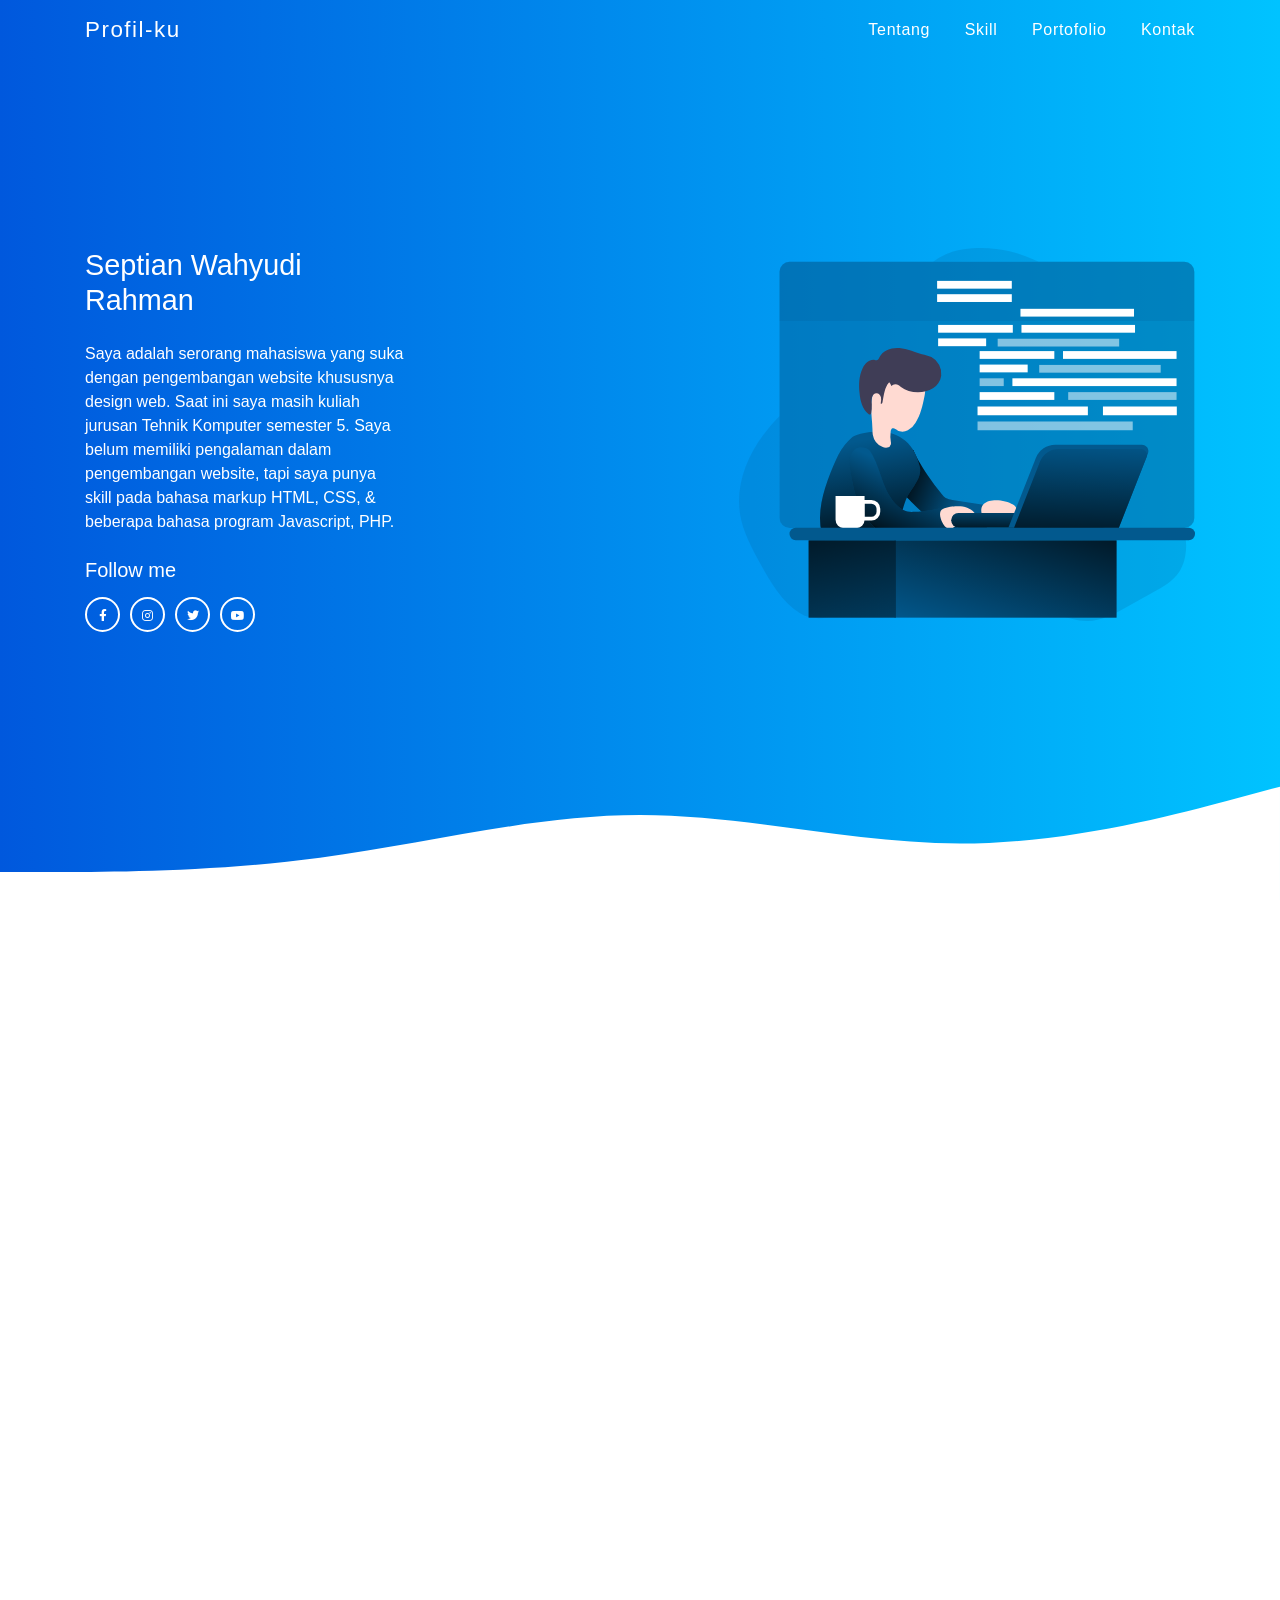
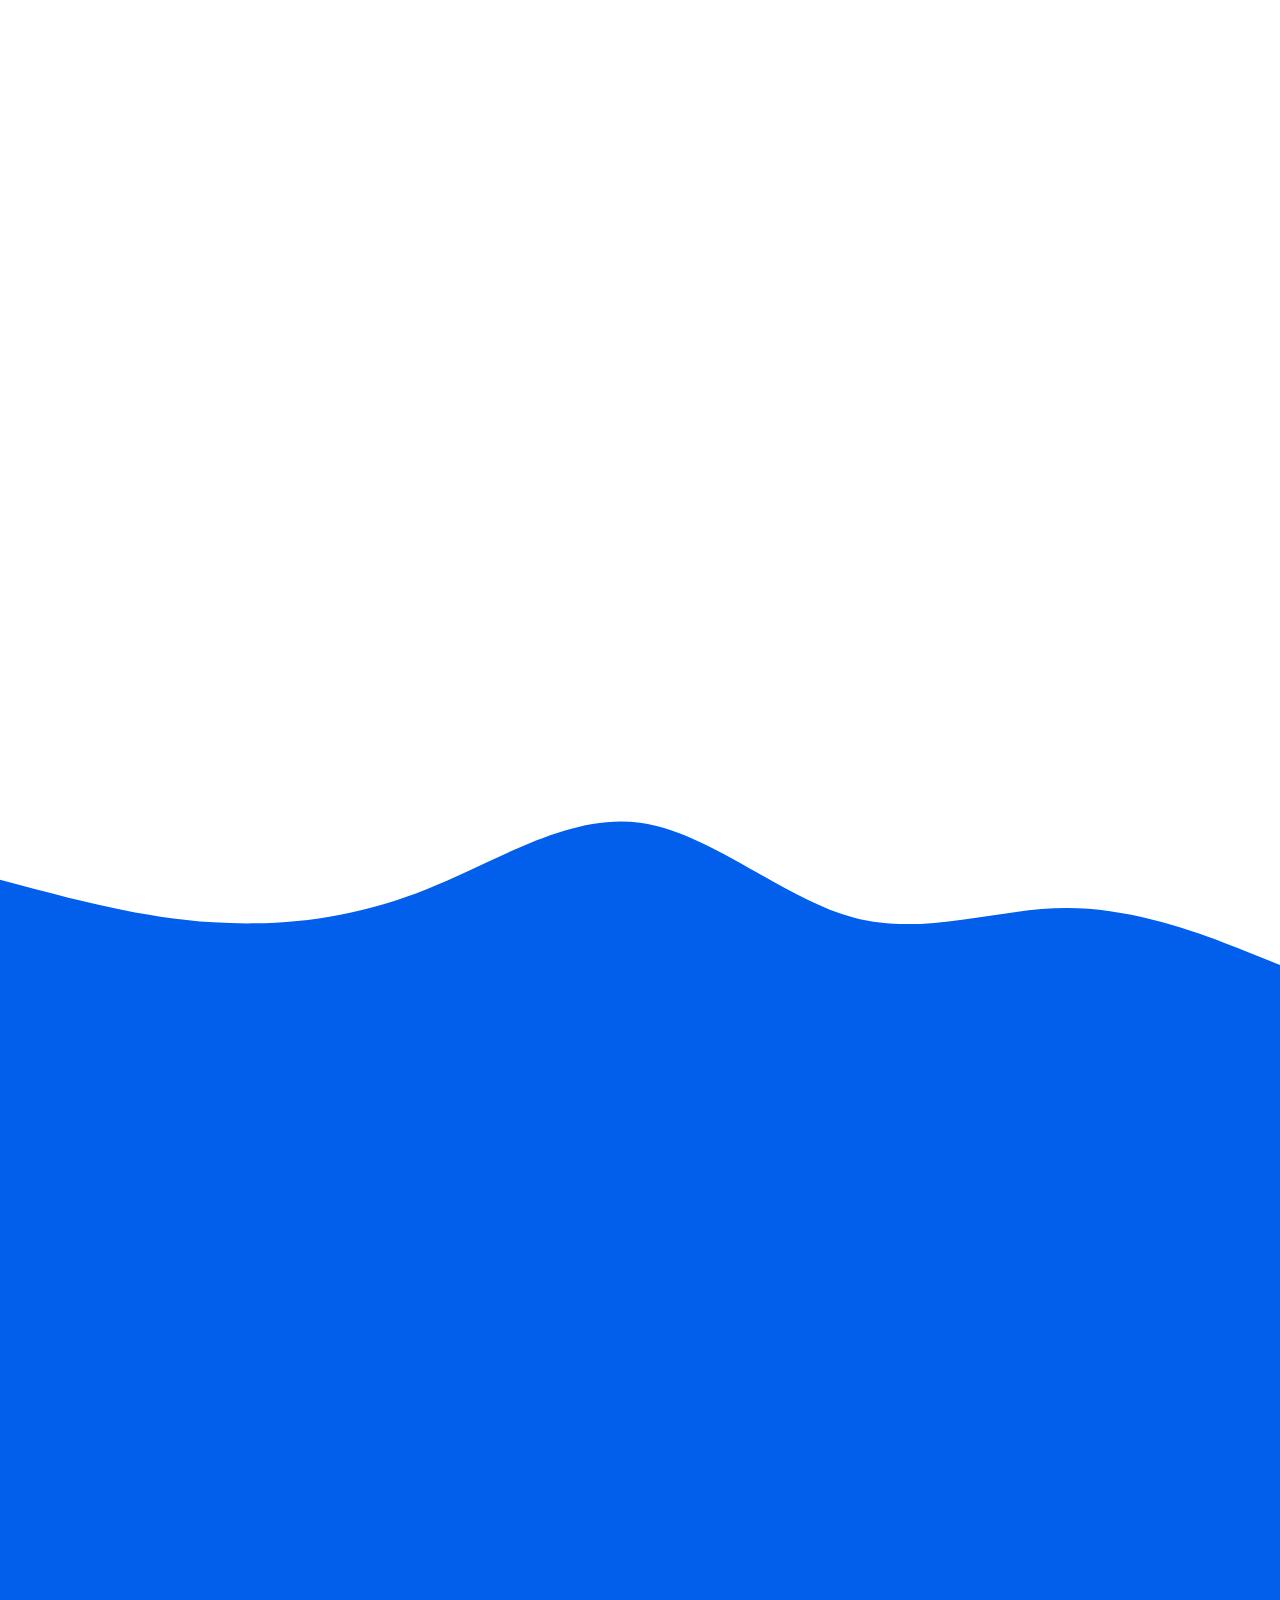
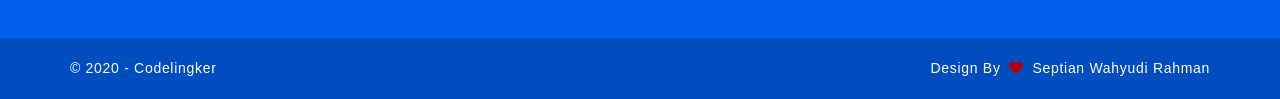
<file: index.html>
<!DOCTYPE html>
<html lang="en">
<head>
<meta charset="UTF-8">
<meta http-equiv="X-UA-Compatible" content="IE=7">
<meta name="viewport" content="width=device-width, initial-scale=1.0">
<meta content="assets/img/web_developer.svg" property="og:image">

<title>Profilku - Web Profil</title>
<link rel="stylesheet" href="assets/vendors/bootstrap/css/bootstrap.min.css" />
<link rel="stylesheet" href="assets/vendors/fontawesome/css/all.min.css" />
<link rel="stylesheet" href="assets/vendors/aos/dist/aos.css" />
<link rel="stylesheet" href="assets/css/main.css" />
<link rel="stylesheet" href="assets/css/media.css" />
</head>
<body>
<div class="loading">
    <span></span>
    <span></span>
    <span></span>
</div>
<header class="header">
    <div class="container d-flex flex-wrap">
        <div class="webTitle d-flex align-items-center">
            <h1 class="mb-0">
                <a href="#">Profil-ku</a>
            </h1>
        </div>

        <div class="nav-btn-menu">
            <button></button>
        </div>

        <div class="navmenu ml-auto">
            <ul>
                <li class="navmenu-header d-none justify-content-end align-items-center">
                    <button class="fa fa-times"></button>
                </li>
                <li>
                    <a href="#"">Tentang</a>
                </li>
                <li>
                    <a href="#skillku"">Skill</a>
                </li>
                <li>
                    <a href="#portofolio"">Portofolio</a>
                </li>
                <li>
                    <a href="#kontak"">Kontak</a>
                </li>
            </ul>
        </div>
    </div>
</header>
<main class="main">
    <section class="hero d-flex align-items-center">
        <div class="container hero-content d-flex justify-content-between flex-wrap">
            <div class="hero-left">
                <h2 class="mb-4" data-aos="fade-in">Septian Wahyudi Rahman</h2>
                <p data-aos="fade-in" data-aos="fade-in" data-aos-delay="100">
                    Saya adalah serorang mahasiswa yang suka dengan pengembangan website khususnya design web. Saat ini saya masih kuliah jurusan Tehnik Komputer semester 5. Saya belum memiliki pengalaman dalam pengembangan website, tapi saya punya skill pada bahasa markup HTML, CSS, & beberapa bahasa program Javascript, PHP. 
                </p>
                <div class="mt-4 sosmed" data-aos="fade-in" data-aos-delay="150">
                    <h5>Follow me</h5>
                    <ul>
                        <li><a target="_blank" href="https://facebook.com/septianwahrahman" class="fab fa-facebook-f"></a></li>
                        <li><a target="_blank" href="https://instagram.com/septianwahyurahman/" class="fab fa-instagram"></a></li>
                        <li><a target="_blank" href="" class="fab fa-twitter"></a></li>
                        <li><a target="_blank" href="https://youtube.com/channel/UCnuqk0O6m8pfD_sLgo22RkQ" class="fab fa-youtube"></a></li>
                    </ul>
                </div>                
            </div>
            <div class="hero-right">
                <img src="assets/img/web_developer.svg" data-aos="fade-in" data-aos-delay="220" />   
            </div>

        </div>
        <div class="hero-img-btn">
            <svg xmlns="http://www.w3.org/2000/svg" viewBox="0 0 1440 320"><path fill="#fff" fill-opacity="1" d="M0,288L60,288C120,288,240,288,360,272C480,256,600,224,720,224C840,224,960,256,1080,256C1200,256,1320,224,1380,208L1440,192L1440,320L1380,320C1320,320,1200,320,1080,320C960,320,840,320,720,320C600,320,480,320,360,320C240,320,120,320,60,320L0,320Z"></path></svg>
        </div>
    </section>
    <section id="skillku">
        <div class="container py-5">
            <div class="sec-title mb-5" data-aos="fade-in">
                <h2 class="mb-1">Skill</h2>
                <p>Beberapa keahlian saya dibidang web development</p>
            </div>
            <div class="sec-content d-flex justify-content-between pt-5">
                <div class="sec-content-left">
                    <h5 class="mb-4" data-aos="fade-in">Basic</h5>
                    <div class="skill-progress" data-aos="fade-right">
                        <div class="skill-progressbar-label">
                            <span>HTML</span>
                            <span>90%</span>
                        </div>
                        <div class="skill-progress-inline">
                            <div class="skill-progressbar" style="width: 90%;"></div>
                        </div>                        
                    </div>
                    
                    <div class="skill-progress" data-aos="fade-right" data-aos-delay="150">
                        <div class="skill-progressbar-label">
                            <span>CSS</span>
                            <span>90%</span>
                        </div>
                        <div class="skill-progress-inline">
                            <div class="skill-progressbar green" style="width: 90%;"></div>
                        </div>                        
                    </div>
                    
                    <div class="skill-progress" data-aos="fade-right" data-aos-delay="250">
                        <div class="skill-progressbar-label">
                            <span>Javascript</span>
                            <span>70%</span>
                        </div>
                        <div class="skill-progress-inline">
                            <div class="skill-progressbar yellow" style="width: 70%;"></div>
                        </div>                        
                    </div>
                    
                    <div class="skill-progress" data-aos="fade-right" data-aos-delay="350">
                        <div class="skill-progressbar-label">
                            <span>PHP</span>
                            <span>80%</span>
                        </div>
                        <div class="skill-progress-inline">
                            <div class="skill-progressbar indigo" style="width: 80%;"></div>
                        </div>                        
                    </div>
                    
                    <h5 class="mb-4 mt-5" data-aos="fade-in" data-aos-delay="200">Framework</h5>
                    <div class="skill-progress" data-aos="fade-left" data-aos-delay="200">
                        <div class="skill-progressbar-label">
                            <span>Bootstrap</span>
                            <span>90%</span>
                        </div>
                        <div class="skill-progress-inline">
                            <div class="skill-progressbar" style="width: 90%;"></div>
                        </div>                        
                    </div>
                    
                    <div class="skill-progress" data-aos="fade-left" data-aos-delay="300">
                        <div class="skill-progressbar-label">
                            <span>jQuery</span>
                            <span>70%</span>
                        </div>
                        <div class="skill-progress-inline">
                            <div class="skill-progressbar yellow" style="width: 70%;"></div>
                        </div>                        
                    </div>
                    
                    <div class="skill-progress" data-aos="fade-left" data-aos-delay="400">
                        <div class="skill-progressbar-label">
                            <span>Codeigniter</span>
                            <span>80%</span>
                        </div>
                        <div class="skill-progress-inline">
                            <div class="skill-progressbar indigo" style="width: 80%;"></div>
                        </div>                        
                    </div>
                </div>
                <div class="sec-content-right text-right">
                    <img src="assets/img/personal_data_.svg" data-aos="zoom-in" data-aos-delay="300" />
                </div>
            </div>
        </div>
    </section>
    
    <section id="portofolio">
        <div class="container py-5">
            <div class="sec-title mb-5" data-aos="fade-in">
                <h2 class="mb-1">Portofolio</h2>
                <p>Portofolio</p>
            </div>
            <div class="sec-content row">
                <div class="col-md-3" data-aos="fade-in" data-aos-delay="200">
                    <div class="card border-0 shadow">
                        <div class="card-body text-center">
                            <div style="width:150px;height:150px;position:relative;overflow:hidden;border-radius:100%;margin:0 auto 20px;">
                                <img src="assets/img/pas_foto_redbg_white-02.jpeg" style="width:100%;min-height:100px;" />
                            </div>
                            <h5 class="mb-2">
                                Septian Wahyudi Rahman
                            </h5>
                            <small class="text-capitalize badge badge-primary">web developer</small>
                        </div>
                    </div>
                </div>
                <div class="col-md-9" data-aos="fade-in" data-aos-delay="300">
                    <div class="card border-0 shadow">
                        <div class="card-body p-4">
                            <div class="row">
                                <div class="col-md-6 mb-4">
                                    <ul class="list-group">
                                        <li class="list-group-item bg-light">
                                            <h5 class="mb-0">
                                                <i class="far fa-user mr-2"></i> 
                                                 Biodata
                                            </h5>
                                        </li>
                                        <li class="list-group-item">
                                            <small>Nama Lengkap</small>
                                            <h6>Septian Wahyudi Rahman</h6>
                                        </li>
                                        <li class="list-group-item">
                                            <small>Tempat & Tgl Lahir</small>
                                            <h6>Tanjung, 29 September 1999</h6>
                                        </li>
                                        <li class="list-group-item">
                                            <small>Hobi</small>
                                            <h6>Menulis</h6>
                                        </li>
                                    </ul>
                                </div>
                                <div class="col-md-6 mb-4">
                                    <ul class="list-group">
                                        <li class="list-group-item bg-light">
                                            <h5 class="mb-0">
                                                <i class="fa fa-user-graduate mr-2"></i>  
                                                Riwayat Pendidikan
                                            </h5>
                                        </li>
                                        <li class="list-group-item">
                                            <small>SD</small>
                                            <h6>SDN 1 Bentek (2011)</h6>
                                        </li>
                                        <li class="list-group-item">
                                            <small>SMP</small>
                                            <h6>SMPN 3 Gangga (2014)</h6>
                                        </li>
                                        <li class="list-group-item">
                                            <small>SMA</small>
                                            <h6>SMAN 1 Tanjung (2018)</h6>
                                        </li>
                                    </ul>
                                </div>
                                <div class="col-md-12">
                                    <ul class="list-group">
                                        <li class="list-group-item bg-light">
                                            <h5 class="mb-0">
                                                <i class="fa fa-user-graduate mr-2"></i>  
                                                Pengalaman Kerja
                                            </h5>
                                        </li>
                                        <li class="list-group-item">
                                            <h5 class="my-3 text-center">Belum ada</h5>
                                        </li>
                                       
                                    </ul>
                                </div>
                            </div>
                        </div>
                    </div>
                </div>
            </div>
        </div>
        <svg xmlns="http://www.w3.org/2000/svg" viewBox="0 0 1440 320"><path fill="#015fec" fill-opacity="1" d="M0,192L40,202.7C80,213,160,235,240,240C320,245,400,235,480,202.7C560,171,640,117,720,128C800,139,880,213,960,234.7C1040,256,1120,224,1200,224C1280,224,1360,256,1400,272L1440,288L1440,320L1400,320C1360,320,1280,320,1200,320C1120,320,1040,320,960,320C880,320,800,320,720,320C640,320,560,320,480,320C400,320,320,320,240,320C160,320,80,320,40,320L0,320Z"></path></svg>
    </section>

    <section id="kontak">
        <div class="container py-5">
            <div class="sec-title mb-5" data-aos="fade-in">
                <h2 class="mb-1">Kontak Saya</h2>
            </div>
            <div class="sec-content py-5 d-flex flex-wrap">
                <div class="sec-content-left">
                    <form method="post">
                        <div class="form-grup" data-aos="fade-right">
                            <label class="fa fa-user"></label>
                            <input type="text" class="input-field" placeholder="Type your name ..." />
                        </div>
                        <div class="form-grup" data-aos="fade-right" data-aos-delay="100">
                            <label class="fa fa-envelope"></label>
                            <input type="text" class="input-field" placeholder="Type your email ..." data-aos-delay="100" />
                        </div>
                        <div class="form-grup" data-aos="fade-right" data-aos-delay="200">
                            <label class="fa fa-pen"></label>                            
                            <textarea class="textarea-field" placeholder="Type something here ..."></textarea>
                        </div>
                        <div class="form-grup" data-aos="fade-right" data-aos-delay="250">
                            <button type="submit" class="btn-submit"><i class="fa fa-paper-plane mr-1"></i> Send</button>
                        </div>
                    </form>
                </div>
                <div class="sec-content-right">
                    <img src="assets/img/sent_messages_.svg" data-aos="fade-in" data-aos-delay="100" />
                    <div class="kartu">
                        <ul>
                            <li data-aos="fade-right" data-aos-delay="150">
                                <h6>
                                    <i class="fa fa-envelope mr-2"></i> 
                                    codelingker@gmail.com
                                </h6>
                            </li>
                            <li data-aos="fade-right" data-aos-delay="200">
                                <h6>
                                    <i class="fa fa-phone mr-2"></i> 
                                    085-961-545-691
                                </h6>
                            </li>
                            <li data-aos="fade-right" data-aos-delay="250">
                                <h6>
                                    <i class="fab fa-whatsapp mr-2"></i> 
                                    085-961-545-691
                                </h6>
                            </li>
                            <li data-aos="fade-right" data-aos-delay="300">
                                <h6>
                                    <i class="fab fa-blogger mr-2"></i> 
                                    codelingker.blogspot.com
                                </h6>
                            </li>
                        </ul>
                    </div>
                </div>
            </div>
        </div>
    </section>
</main>

<footer class="footer">
    <div class="credit container d-flex justify-content-between flex-wrap">
        <div class="cr-left">
            &copy; 2020 - <a href="">Codelingker</a>
        </div> 
        <div class="cr-right">
            Design By <i class="fa fa-heart mx-1" style="color: #b30009;"></i> <a href="">Septian Wahyudi Rahman</a>
        </div>
    </div>
</footer>

<div class="back-top fa fa-arrow-up"></div>

<script src="assets/vendors/jquery/jquery.min.js"></script>
<script src="assets/vendors/bootstrap/js/bootstrap.bundle.min.js"></script>
<script src="assets/vendors/aos/dist/aos.js"></script>
<script>
    AOS.init();
    $('.nav-btn-menu, .navmenu-header button').on('click', function() {
        $('body').toggleClass('show-navmenu');
    });
    $(window).on('load', function() {
        $('.loading').fadeOut();
    });

</script>
</body>
</html>
</file>
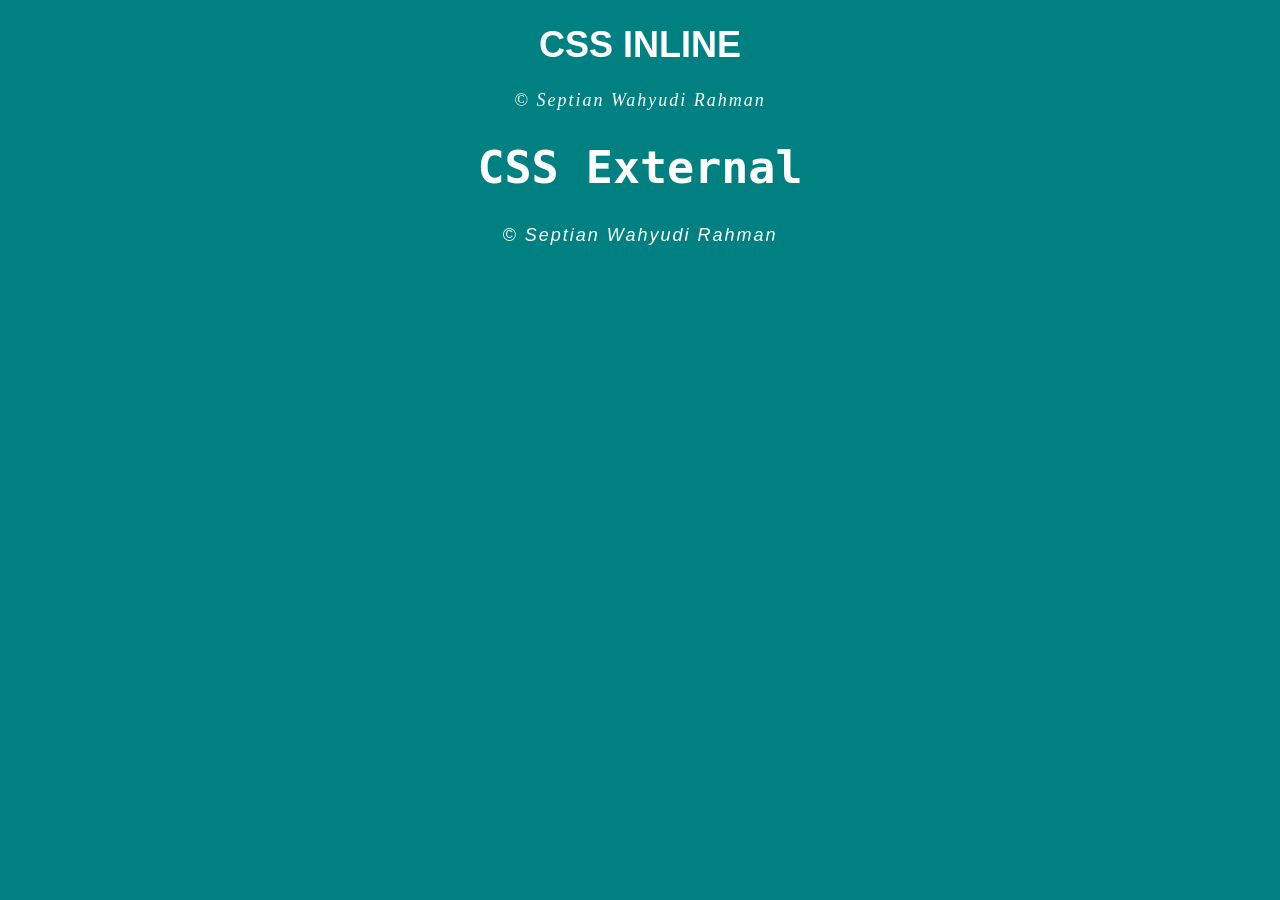
<file: login.html>
<!DOCTYPE html>
<html lang="en">
<head>
<title>CSS External</title>

<link rel="stylesheet" href="assets/css/login.css" />

<style>
body {
    font-size: 18px;
    color: white;
    background-color: indigo;
    text-align: center;
}
h1 {
    font-size: 250%;
    font-family: monospace;
}

p {
    font-family: sans-serif;
    font-style: italic;
}

</style>

</head>
<body style="background-color: teal;text-align: center;color: white;">
    <h1 style="font-size: 200%;font-family: sans-serif;">
        CSS INLINE
    </h1>
    <p style="font-size: 100%;font-family: cursive; ">&copy; Septian Wahyudi Rahman</p>
</body>
<body>
<h1>
    CSS External
</h1>
<p>&copy; Septian Wahyudi Rahman</p>
</body>
</html>
</file>
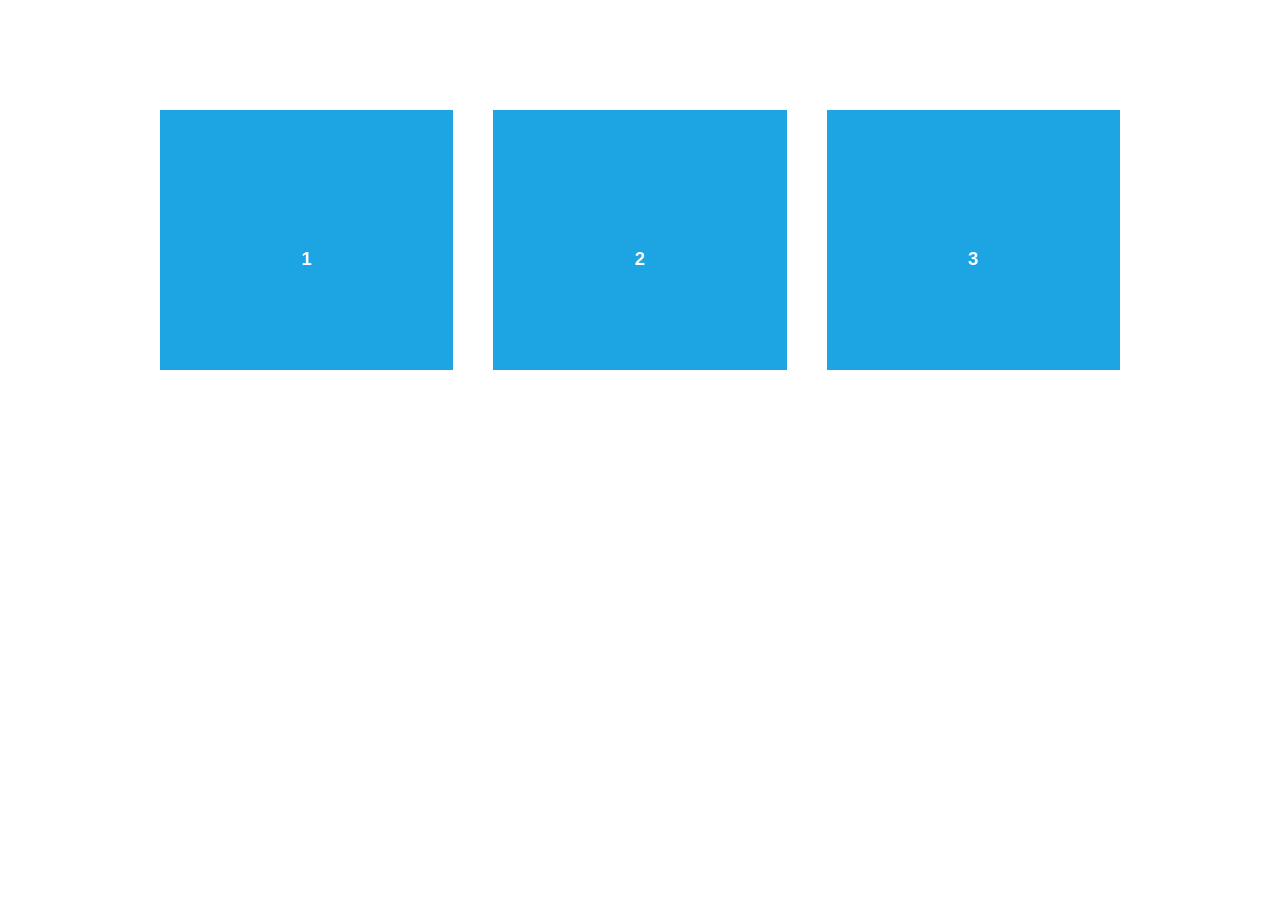
<file: assets/vendors/aos/demo/async.html>
<!DOCTYPE html>
<html>
  <head>
    <meta charset="utf-8">
    <title>AOS - Animate on scroll library</title>
    <meta name="viewport" content="width=device-width">
    <link rel="stylesheet" href="css/styles.css" />
    <link rel="stylesheet" href="../dist/aos.css" />
  </head>
  <body>
    <div id="aos-demo" class="aos-all"></div>

    <script src="../dist/aos.js"></script>
    <script>
      AOS.init({
        easing: 'ease-in-out-sine'
      });

      setInterval(addItem, 300);

      var itemsCounter = 1;
      var container = document.getElementById('aos-demo');

      function addItem () {
        if (itemsCounter > 42) return;
        var item = document.createElement('div');
        item.classList.add('aos-item');
        item.setAttribute('data-aos', 'fade-up');
        item.innerHTML = '<div class="aos-item__inner"><h3>' + itemsCounter + '</h3></div>';
        container.appendChild(item);
        itemsCounter++;
      }
    </script>
  </body>
</html>
</file>
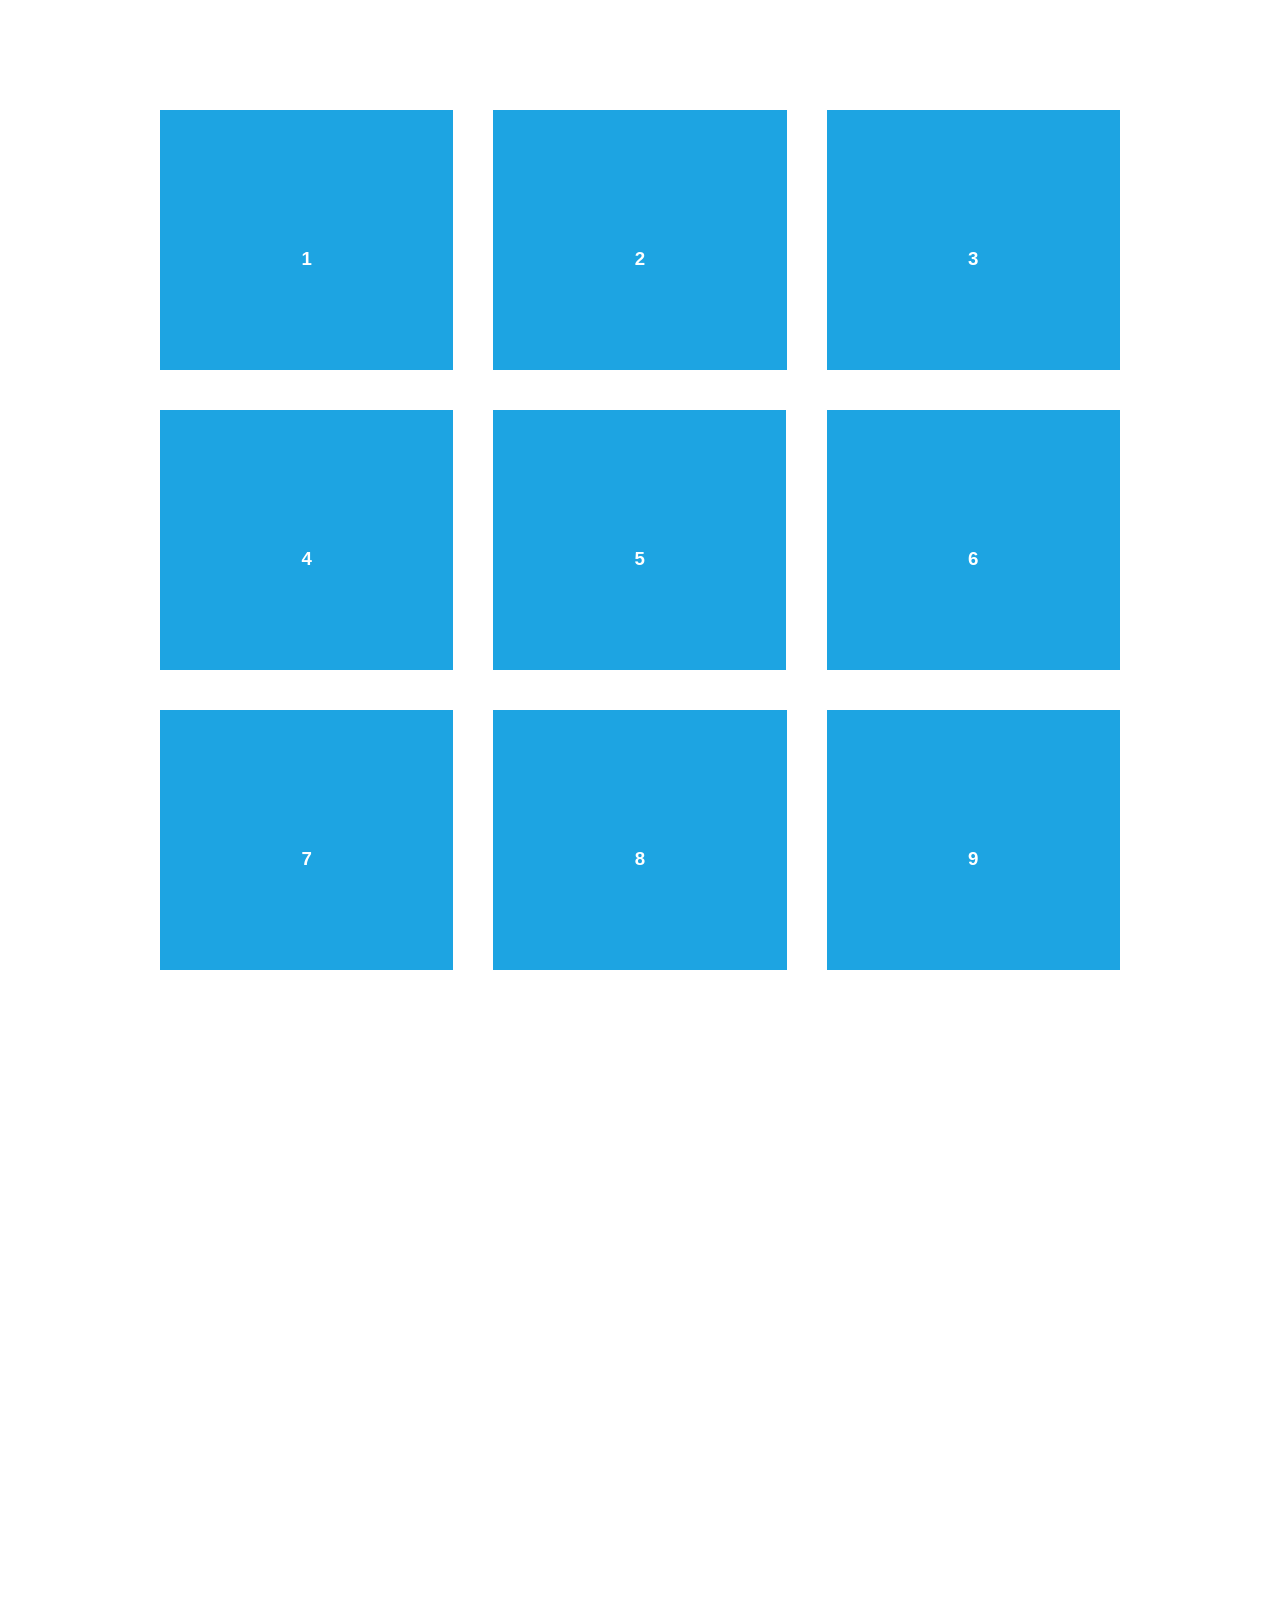
<file: assets/vendors/aos/demo/simple.html>
<!DOCTYPE html>
<html>
  <head>
    <meta charset="utf-8">
    <title>AOS - Animate on scroll library</title>
    <meta name="viewport" content="width=device-width">
    <link rel="stylesheet" href="css/styles.css" />
    <link rel="stylesheet" href="../dist/aos.css" />
    <!--[if lt IE 9]>
    <script src="//html5shiv.googlecode.com/svn/trunk/html5.js"></script>
    <![endif]-->
  </head>
  <body>
    <div id="transcroller-body" class="aos-all">
      <div class="aos-item" data-aos="fade-up">
        <div class="aos-item__inner"><h3>1</h3></div>
      </div>
      <div class="aos-item" data-aos="fade-down">
        <div class="aos-item__inner"><h3>2</h3></div>
      </div>
      <div class="aos-item" data-aos="zoom-out-down">
        <div class="aos-item__inner"><h3>3</h3></div>
      </div>
      <div class="aos-item" data-aos="flip-down">
        <div class="aos-item__inner"><h3>4</h3></div>
      </div>
      <div class="aos-item" data-aos="flip-up">
        <div class="aos-item__inner"><h3>5</h3></div>
      </div>
      <div class="aos-item" data-aos="fade-down">
        <div class="aos-item__inner"><h3>6</h3></div>
      </div>
      <div class="aos-item" data-aos="fade-in">
        <div class="aos-item__inner"><h3>7</h3></div>
      </div>
      <div class="aos-item" data-aos="fade-down">
        <div class="aos-item__inner"><h3>8</h3></div>
      </div>
      <div class="aos-item" data-aos="fade-in">
        <div class="aos-item__inner"><h3>9</h3></div>
      </div>
      <div class="aos-item" data-aos="fade-down">
        <div class="aos-item__inner"><h3>10</h3></div>
      </div>
      <div class="aos-item" data-aos="fade-up">
        <div class="aos-item__inner"><h3>11</h3></div>
      </div>
      <div class="aos-item" data-aos="fade-down">
        <div class="aos-item__inner"><h3>12</h3></div>
      </div>
      <div class="aos-item" data-aos="fade-in">
        <div class="aos-item__inner"><h3>13</h3></div>
      </div>
      <div class="aos-item" data-aos="fade-up">
        <div class="aos-item__inner"><h3>14</h3></div>
      </div>
      <div class="aos-item" data-aos="fade-in">
        <div class="aos-item__inner"><h3>15</h3></div>
      </div>
      <div class="aos-item" data-aos="fade-up">
        <div class="aos-item__inner"><h3>16</h3></div>
      </div>
      <div class="aos-item" data-aos="fade-down">
        <div class="aos-item__inner"><h3>17</h3></div>
      </div>
      <div class="aos-item" data-aos="fade-up">
        <div class="aos-item__inner"><h3>18</h3></div>
      </div>
      <div class="aos-item" data-aos="zoom-out">
        <div class="aos-item__inner"><h3>19</h3></div>
      </div>
      <div class="aos-item" data-aos="fade-up">
        <div class="aos-item__inner"><h3>20</h3></div>
      </div>
      <div class="aos-item" data-aos="zoom-out">
        <div class="aos-item__inner"><h3>21</h3></div>
      </div>
      <div class="aos-item" data-aos="fade-in">
        <div class="aos-item__inner"><h3>22</h3></div>
      </div>
      <div class="aos-item" data-aos="zoom-out-up">
        <div class="aos-item__inner"><h3>23</h3></div>
      </div>
      <div class="aos-item" data-aos="zoom-out-down">
        <div class="aos-item__inner"><h3>24</h3></div>
      </div>
      <div class="aos-item" data-aos="fade-in">
        <div class="aos-item__inner"><h3>25</h3></div>
      </div>
      <div class="aos-item" data-aos="fade-in">
        <div class="aos-item__inner"><h3>26</h3></div>
      </div>
      <div class="aos-item" data-aos="fade-in">
        <div class="aos-item__inner"><h3>27</h3></div>
      </div>
      <div class="aos-item" data-aos="fade-in">
        <div class="aos-item__inner"><h3>28</h3></div>
      </div>
      <div class="aos-item" data-aos="fade-in">
        <div class="aos-item__inner"><h3>29</h3></div>
      </div>
      <div class="aos-item" data-aos="fade-in">
        <div class="aos-item__inner"><h3>30</h3></div>
      </div>
      <div class="aos-item" data-aos="fade-in">
        <div class="aos-item__inner"><h3>31</h3></div>
      </div>
      <div class="aos-item" data-aos="fade-in">
        <div class="aos-item__inner"><h3>32</h3></div>
      </div>
      <div class="aos-item" data-aos="fade-in">
        <div class="aos-item__inner"><h3>33</h3></div>
      </div>
      <div class="aos-item" data-aos="fade-in">
        <div class="aos-item__inner"><h3>34</h3></div>
      </div>
      <div class="aos-item" data-aos="fade-in">
        <div class="aos-item__inner"><h3>35</h3></div>
      </div>
      <div class="aos-item" data-aos="fade-in">
        <div class="aos-item__inner"><h3>36</h3></div>
      </div>
      <div class="aos-item" data-aos="fade-in">
        <div class="aos-item__inner"><h3>37</h3></div>
      </div>
      <div class="aos-item" data-aos="fade-in">
        <div class="aos-item__inner"><h3>38</h3></div>
      </div>
      <div class="aos-item" data-aos="fade-in">
        <div class="aos-item__inner"><h3>39</h3></div>
      </div>
      <div class="aos-item" data-aos="fade-in">
        <div class="aos-item__inner"><h3>40</h3></div>
      </div>
      <div class="aos-item" data-aos="fade-in">
        <div class="aos-item__inner"><h3>41</h3></div>
      </div>
      <div class="aos-item" data-aos="fade-in">
        <div class="aos-item__inner"><h3>42</h3></div>
      </div>
    </div>

    <script src="../dist/aos.js"></script>
    <script>
      AOS.init({
        easing: 'ease-in-out-sine'
      });
    </script>

    <!-- <script src="//cdnjs.cloudflare.com/ajax/libs/require.js/2.1.11/require.min.js"></script>
    <script>
      requirejs.config({
          baseUrl: '../dist',
      });

      require(['aos'], function(AOS){
          AOS.init({
              easing: 'ease-in-out-sine'
          });
      });
    </script> -->
  </body>
</html>
</file>
<file: assets/css/main.css>
.loading {
    width: 100%;
    height: 100vh;
    background-color: rgba(0,0,0,0.7);
    color: #fff;
    position: fixed;
    top: 0;
    left: 0;
    z-index: 99;
    display: flex;
    justify-content: center;
    align-items: center;
}
.loading span {
    width: 20px;
    height: 20px;
    border-radius: 100%;
    background-color: #fa2b7a;
    margin: 0 10px;
    animation: aniLoad 600ms ease infinite;
    position: relative;
}
.loading span:nth-child(2) {
    animation-delay: 100ms;
    background-color: rgb(255, 255, 100);
}
.loading span:nth-child(3) {
    animation-delay: 150ms;
    background-color: rgb(0, 182, 91);
}
@keyframes aniLoad {
    from {
        top: -10px;
    }
    to {
        top: 5px;
    }
}

body {
    font-size: 16px;
}
header {
    height: 60px;
    width: 100%;
    position: fixed;
    top: 0;
    left: 0;
    z-index: 10;
    background: linear-gradient(to right, #0058dd, #00c3ff);
    /* box-shadow: 0 0 10px 0 rgba(0,0,0,0.2); */

}
header a:hover {
    text-decoration: none;
}
.webTitle {
    height: 60px;
}
.webTitle h1 {
    font-size: 1.4rem;
    font-weight: normal;
    letter-spacing: 1.5px;
}
.webTitle a {
    color: #fff;
}
.navmenu {
    display: flex;
    height: 60px;
    align-items: center;
}
.navmenu ul {
    position: relative;
    list-style: none;
    padding: 0;
    margin: 0;
}
.navmenu > ul > li {
    display: inline-block;
    position: relative;
    margin-right: 30px;
}
.navmenu > ul > li:last-child {
    margin-right: 0px;

}
.navmenu > ul > li > a {
    color: #fff;
    display: block;
    font-weight: 500;
    letter-spacing: 0.7px;
} 
.navmenu > ul > li > a:before {
    content: "";
    width: 0px;
    height: 2px;
    position: absolute;
    bottom: -3px;
    background: linear-gradient(to right, #fff, transparent);
    transition: all 250ms ease;
    opacity: 0;
}
.navmenu > ul > li > a:hover:before {
    width: 30px;
    opacity: 1;
}

.nav-btn-menu {
    width: 35px;
    height: 60px;
    display: none;
    justify-content: center;
    align-items: center;
    position: absolute;
    right: 20px;
    top: 0;
    cursor: pointer;
}
.nav-btn-menu button {
    border: 0;
    outline: none;
    position: relative;
    transition: all 100ms;
    color: #fff;
    background-color: transparent;
}
.nav-btn-menu:active button {
    transform: scale(1.1);
}

.nav-btn-menu button:before {
    position: absolute;
    content: "\f038";
    bottom: -12px;
    font-family: "Font Awesome 5 Free";
    font-size: 18px;
    font-weight: 600;
    transition: all 300ms;
}   

main {
    margin-top: 60px;
    width: 100%;
    position: relative;
}
.hero {
    position: relative;
    width: 100%;
    background: linear-gradient(to right, #0058dd, #00c3ff);
    height: calc(100vh - 60px);
    color: #fff;
    overflow: hidden;
    z-index: 1;
}
.hero h2 {
    font-size: 1.8em;
}
.hero-left {
    width: 320px;
}
.hero-right {
    width: calc(100% - 350px);
    text-align: right;
}
.hero-right img {
    width: 60%;
}
.sosmed ul {
    padding: 0;
    margin: 15px 0 80px;
    list-style: none;
    display: flex;
}

.sosmed a {
    width: 35px;
    height: 35px;
    line-height: 33px;
    border: 2px solid #fff;
    margin-right: 10px;
    border-radius: 100%;
    color: #fff;
    display: block;
    text-align: center;
    font-size: 12px;
    transition: all 100ms ease;
}
.sosmed a:hover {
    text-decoration: none;
    background-color: rgba(255, 255, 255, 0.3);
    transform: scale(1.2);
}

.hero-img-btn {
    position: absolute;
    left: 0;
    bottom: 0;
    width: 100%;
    z-index: -1;
}

#skillku {
    width: 100%;
    position: relative;
    overflow: hidden;
}
#skillku .sec-content img {
    width: 65%;
}

#skillku .sec-content-left {
    width: 350px;
    position: relative;
}
#skillku .sec-content-right {
    width: calc(100% - 350px);
    position: relative;
}

.skill-progress {
    margin-bottom: 35px;
    height: 15px;
}
.skill-progress-inline {
    background-color: #eee;
    width: 100%;
    border-radius: 10px;
    transition: all 100ms;
}
.skill-progressbar {
    background: linear-gradient(to left, #106fff, #0951be);    
    height: 10px;
    border-top-right-radius: 100px;
    border-top-left-radius: 50px;
    border-bottom-left-radius: 50px;
}
.skill-progressbar-label {
    font-size: 13px;
    display: flex;
    justify-content: space-between;
    margin-bottom: 10px;
}
.skill-progress-inline + .skill-progressbar-label {
    margin-left: 15px;
}
.skill-progressbar.green {
    background: linear-gradient(to right, #06e46a, #10f783)
}
.skill-progressbar.yellow {
    background: linear-gradient(to left, #fbff00, #ffd000)
}
.skill-progressbar.indigo {
    background: linear-gradient(to right, #a200ff, #ff00ff)
}

#portofolio svg {
    margin-bottom: -5px;
}
.badge {
    font-weight: normal;
    padding: 5px 7px;
}

#kontak {
    position: relative;
    width: 100%;
    background: #015fec;
    color: #fff;
    overflow: hidden;
    z-index: 1;
}
#kontak .sec-content-left {
    width: 400px;
    margin-right: 50px;
}
#kontak .sec-content-right {
    width: calc(100% - 400px - 50px);
    position: relative;
}

#kontak .sec-content-right img {
    width: 90%;
    position: absolute;
    right: 0;
    top: -100px;
    z-index: -1;
}
.form-grup {
    position: relative;
    margin-bottom: 23px;
}
.form-grup label {
    position: absolute;
    left: 13px;
    top: 12px;
    color: rgba(0,0,0,0.5);
    font-size: 17px;
    pointer-events: none;
}
.input-field, .textarea-field {
    width: 100%;
    border: 0;
    outline: 0;
    border-radius: 3px;
    padding: 7px 12px 7px 40px;
}
.input-field {
    height: 40px;
}
.textarea-field {
    height: 150px;
}
.btn-submit {
    border: 2px solid #fff;
    outline: none;
    color: #fff;
    background-color: transparent;
    border-radius: 3px;
    padding: 7px 20px;
    transition: all 150ms;
}
.btn-submit:hover {
    background-color: rgba(255, 255, 255, 0.3);
    transform: scale(1.1);
}

.kartu {
    position: absolute;
    left: 300px;
    top: 150px;
}
.kartu ul {
    list-style: none;
    padding: 0;
    margin: 0;
}
.kartu li {
    margin-bottom: 15px;
}

footer {
    width: 100%;
    background-color: #004dc0;
    color: #fff;
}
.credit {
    padding: 20px 0;
    text-align: center;
    font-size: 14px;
    letter-spacing: 0.7px;
}
.credit a {
    color: #fff;
    position: relative;
}
.credit a:hover {
    text-decoration: none;
}
.credit a:before {
    content: "";
    width: 0px;
    height: 2px;
    position: absolute;
    bottom: -5px;
    background: linear-gradient(to right, #fff, transparent);
    transition: all 250ms ease;
    opacity: 0;
}
.credit a:hover:before {
    width: 30px;
    opacity: 1;
}
.back-top {
    position: fixed;
    bottom: 50px;
    right: 50px;
    z-index: 9;
    color: #fff;
    width: 40px;
    height: 40px;
    border-radius: 100%;
    border: 4px solid #ffa908;
    background-color: #ff8800;
    cursor: pointer;
    transition: all 120ms;
    display: none;
    justify-content: center;
    align-items: center;
}
.back-top:active {
    transform: scale(1.3);
}
</file>
<file: assets/css/media.css>
@media screen and (max-width: 1030px) {
    .kartu {
        left: 220px;
        top: 80px;
    }
    .hero-right img {
        width: 70%;
    }
}
@media screen and (max-width: 768px) {
    body {
        font-size: 14px;
    }
    header {
        background: #0058dd;
    }
    header .container {
        padding: 0;
    }
    .webTitle {
        width: 100%;
        height: 60px;
        padding: 0 20px;
    } 
    .hero {
        background: #0058dd;
    }
    .navmenu {
        background: #fff;
        position: absolute;
        right: -110%;
        top: 0px;
        width: 250px;
        transition: all 400ms;
        height: 0;
        height: 100vh;
        overflow: hidden;
        box-shadow: -2px 0 10px 0 rgba(0,0,0,0.2);
    }
    .show-navmenu .navmenu {
        right: 0;
        display: block;
    }
    .navmenu > ul > li {
        display: block;
        margin-right: 0px;
    }
    .navmenu > ul > li > a {
        padding: 10px 20px;
        color: #000;
    }
    .navmenu > ul > li > a:hover {
        opacity: 0.7;
    }
    .navmenu > ul > li > a:hover:before {
        width: 0;
    }
    .navmenu-header {
        height: 50px;
        padding: 0 20px;
        display: flex!important;
    }
    .navmenu-header button {
        outline: none;
        border: 0;
        color: #000;
        background-color: transparent;
        font-size: 18px;
    }
    #skillku .sec-content-right  {
        display: none;
    }
    #skillku .sec-content-left  {
        width: 100%;
    }
    .nav-btn-menu {
        display: flex;
        right: 50px;
    }
    .show-navmenu .nav-btn-menu button:before {
        content: "\f00d";
    }
    #skillku .container {
        padding-left: 20px!important;
        padding-right: 20px!important;        
    }
    .hero-right img {
        width: 80%;
    }
    #kontak .sec-content-left {
        width: 100%;
        margin-right: 0;
    }
    #kontak .sec-content-right {
        width: 100%;
        margin-top: 80px;
    }
    #kontak .sec-content-right img {
        position: relative;
        width: 100%;
        opacity: 0.4;
    }
    .kartu {
        left: 250px;
        top: 160px;
    }
    .kartu h6 {
        font-size: 16px;
    }
    #kontak .container, #kontak .sec-content {
        padding-bottom: 0!important;
    }
}

@media screen and (max-width: 680px) {
    .nav-btn-menu {
        right: 20px;
    }
    .hero {
        align-items: flex-end!important;
        padding-top: 100px;
    }
    .hero-left, #skillku .sec-content-left {
        width: 100%;
    }
    .hero-left h2 {
        font-size: 1.6rem;
        margin-bottom: 20px!important;
    }
    .hero-right {
        position: absolute;
        right: 30px;
        top: 0px;
        width: 100%;
        z-index: -1;
        opacity: 0.2;
    }
    .hero-right img {
        width: 100%;
    }
    .sosmed {
        margin-bottom: 0px!important;
    }
    .kartu {
        left: 115px;
        top: 30px;
    }
    .kartu h6 {
        font-size: 13px;
    }
    .cr-left, .cr-right {
        width: 100%;
        text-align: center;
    }
    .cr-left {
        margin-bottom: 7px;
    }
    .back-top {
        right: 20px;
        bottom: 30px;
    }
}
</file>
<file: assets/css/login.css>
body {
    font-size: 18px;
    color: white;
    background-color: green;
    text-align: center;
}
h1 {
    font-size: 180%;
    font-family: cursive;
}

p {
    font-family: monospace;
    letter-spacing: 2px;
}
</file>
<file: assets/vendors/aos/demo/css/styles.css>
body {
  font-family: Helvetica,Tahoma;
}

*,
*:before,
*:after {
  box-sizing: border-box;
}

.aos-all {
  width: 1000px;
  max-width: 98%;
  margin: 10vh auto 0 auto;
}

.aos-item {
  display: inline-block;
  float: left;
  width: 33.3333%;
  height: 300px;
  padding: 20px;
}

.aos-item__inner {
  position: relative;
  width: 100%;
  height: 100%;
  float: left;
  background: #1da4e2;
  line-height: 260px;
  text-align: center;
  color: #fff;
}

@media screen and (max-width: 800px) {
  .aos-item {
    width: 50%;
  }
}
</file>
